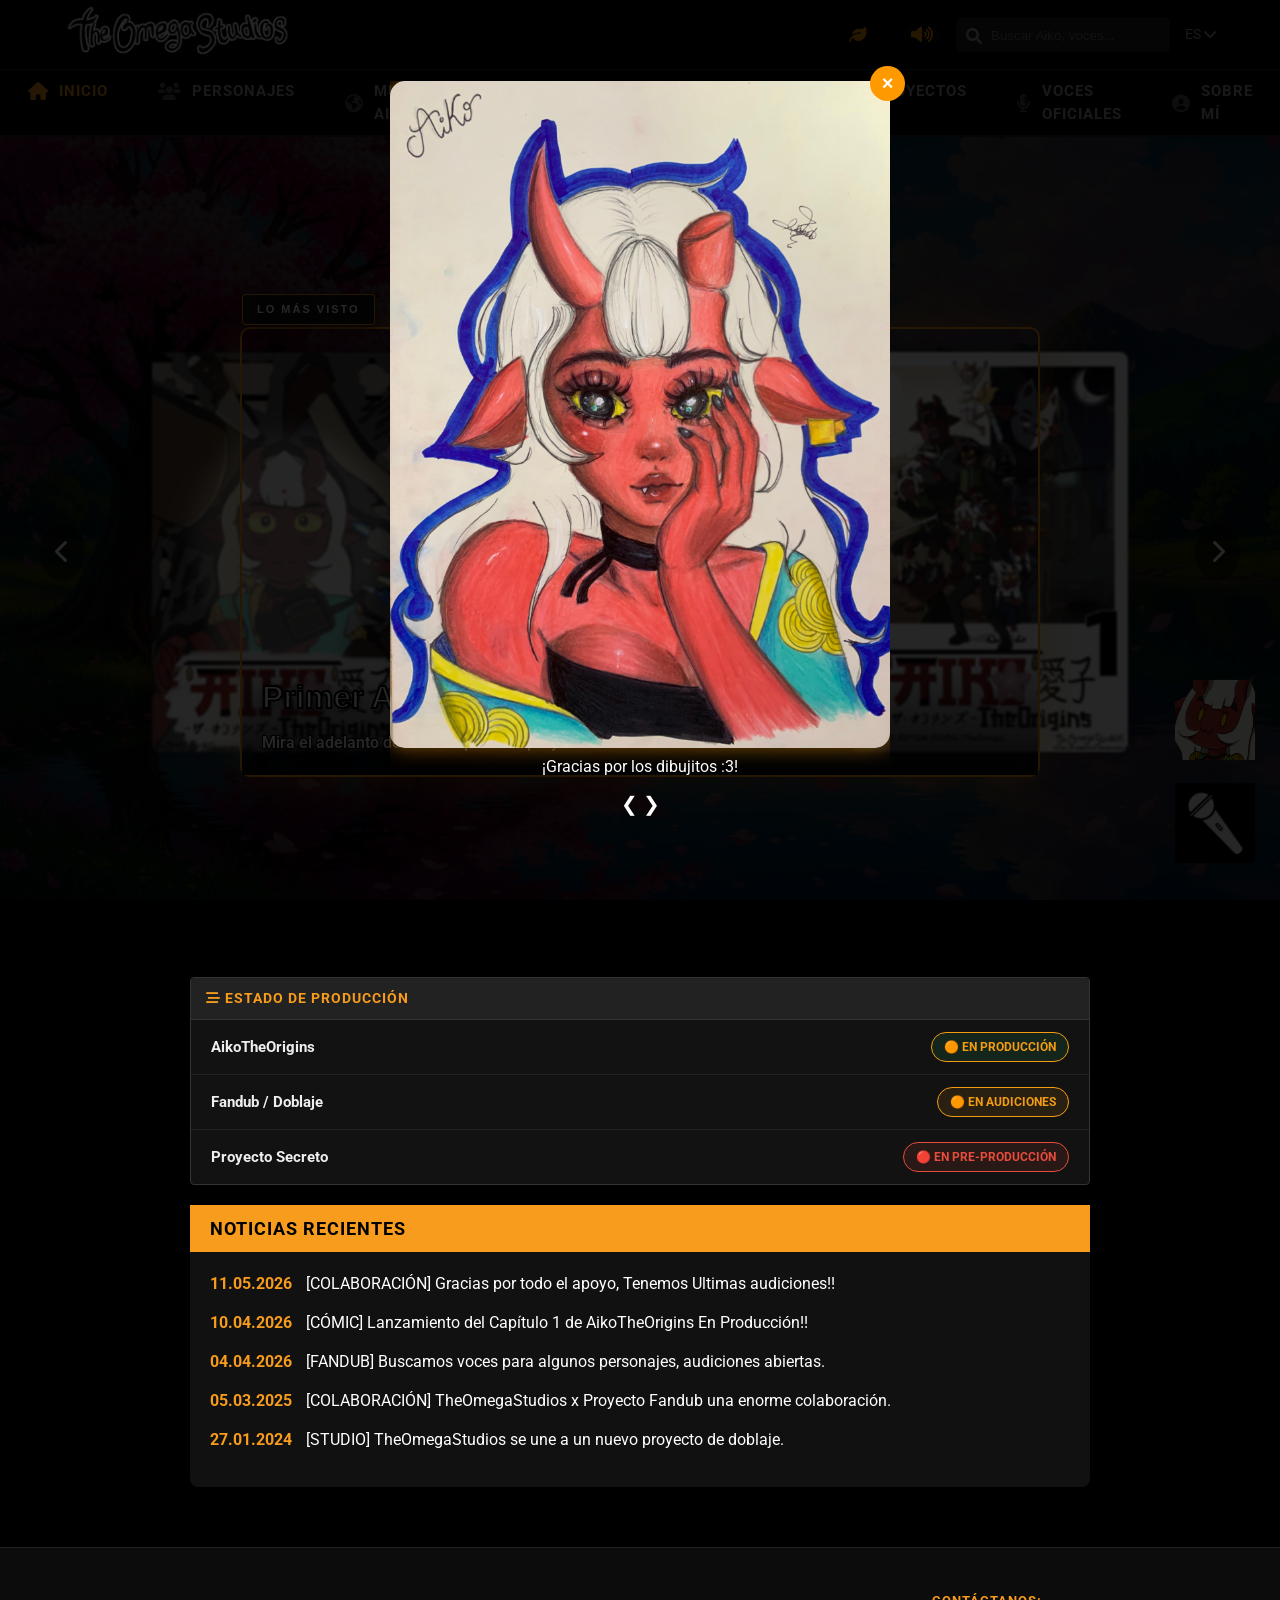
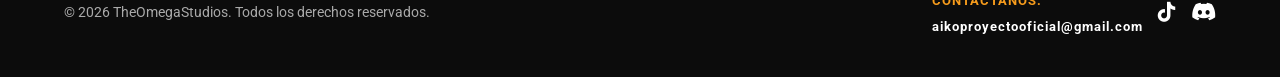
<file: index.html>
<!DOCTYPE html>
<html lang="es">
<head>
    <meta charset="UTF-8">
    <meta name="viewport" content="width=device-width, initial-scale=1.0">
    <title>TheOmegaStudios - Inicio | AikoTheOrigins</title>
    <link rel="icon" type="image/x-icon" href="img/icon123.png">
    <link href="https://fonts.googleapis.com/css2?family=Roboto:wght@400;700&display=swap" rel="stylesheet">
    <link rel="stylesheet" href="css/index.css">
    <link rel="stylesheet" href="https://cdnjs.cloudflare.com/ajax/libs/font-awesome/6.0.0/css/all.min.css">
</head>
<body>
    <div id="preloader">
        <div class="preloader-content">
            <img src="img/logo.webp" alt="Logo" class="preloader-logo">
            
            <img src="gif/aiko porrista.gif" alt="Cargando..." class="preloader-gif">
        </div>
    </div> 
    <!-- BARRA SUPERIOR -->
    <header class="top-bar">
        <div class="logo-container">
            <img src="img/logo.webp" alt="Logo TheOmegaStudios" class="main-logo">
        </div>
        <div class="search-lang">
            <div class="control-hoja-wrapper">
                <button id="sakura-control" class="nav-music-btn">
                    <i id="sakura-icon" class="fas fa-leaf"></i>
                </button>
            </div>
                
            <div class="music-container">
                <button id="music-control" class="nav-music-btn">
                    <i id="music-icon" class="fas fa-volume-up"></i>
                </button>
                <input type="range" id="volume-slider" min="0" max="1" step="0.01" value="0.3">
            </div>

            <div class="search-box">
                <input type="text" placeholder="Buscar Aiko, voces...">
                <i class="fas fa-search"></i>
            </div>
            <span class="lang">ES <i class="fas fa-chevron-down"></i></span>
            <audio id="bg-music" loop></audio>
        </div>
    </header>

    <!-- MENÚ DE NAVEGACIÓN -->
    <nav class="main-nav">
        <ul>
            <li class="active"><a href="index.html"><i class="fas fa-home"></i>INICIO</a></li>
            <li><a href="personajes.html"><i class="fas fa-users"></i>PERSONAJES</a></li>
            <li><a href="mundo-aiko.html"><i class="fas fa-globe-americas"></i>MUNDO AIKO</a></li>
            <li><a href="aiko-origins.html"><i class="fas fa-book-open"></i>AIKOTHEORIGINS</a></li>
            <li><a href="aiko-go.html"><i class="fas fa-book-open"></i>AIKOGO!</a></li>
            <li><a href="proyectos.html"><i class="fas fa-tasks"></i>PROYECTOS</a></li>
            <li><a href="dobladores.html"><i class="fas fa-microphone-alt"></i>VOCES OFICIALES</a></li>
            <li><a href="sobre-mi.html"><i class="fas fa-user-circle"></i>SOBRE MÍ</a></li>
        </ul>
    </nav>

    <!-- CONTENIDO PRINCIPAL -->
    <main class="main-content">
        
        <!-- CARRUSEL -->
        <section class="carrusel-simulado">
            <div class="carrusel-contenedor" id="carruselContenedor">
                <div class="carrusel-item active item-video">
                    <span class="badge-destacado">LO MÁS VISTO</span>
                    <iframe 
                        src="https://www.youtube.com/embed/sxepfPibFE8?si=-1wTCzDtVAgdoXl2" 
                        title="YouTube video player" 
                        frameborder="0" 
                        allow="accelerometer; autoplay; clipboard-write; encrypted-media; gyroscope; picture-in-picture; web-share" 
                        allowfullscreen>
                    </iframe>
                    <div class="overlay">
                        <h1>Primer Avance</h1>
                        <p>Mira el adelanto de nuestro próximo proyecto.</p>
                    </div>
                </div>

                <div class="carrusel-item next item-imagen" style="background-image: url('img/hero_aiko.png')">
                    <div class="overlay">
                        <h1>AikoTheOrigins: El Cómic</h1>
                        <p>Creado por TheOmegaStudios. Descubre el origen.</p>
                    </div>
                </div>

                <div class="carrusel-item item-imagen" style="background-image: url('img/hero_doblaje.png')">
                    <div class="overlay">
                        <h1>Audiciones Abiertas</h1>
                        <p>¡Buscamos voces para la Obra! Únete a TheOmegaStudios.</p>
                    </div>
                </div>

                <div class="carrusel-item prev item-imagen" style="background-image: url('img/hero_proyectos.png')">
                    <div class="overlay">
                        <h1>Nuevos Horizontes</h1>
                        <p>Próximos proyectos y colaboraciones de TheOmegaStudios.</p>
                    </div>
                </div>
            </div>

            <button class="nav-btn prev-btn" onclick="cambiarImagen(-1)"><i class="fas fa-chevron-left"></i></button>
            <button class="nav-btn next-btn" onclick="cambiarImagen(1)"><i class="fas fa-chevron-right"></i></button>
        </section>

        <!-- PANEL DE ESTADO -->
        <section class="status-panel">
            <div class="status-header">
                <i class="fas fa-stream"></i> ESTADO DE PRODUCCIÓN
            </div>
            <div class="status-list">
                <div class="status-item">
                    <span class="project-name">AikoTheOrigins</span>
                    <span class="badge badge-online">🟠 En producción</span>
                </div>
            
                <div class="status-item">
                    <span class="project-name">Fandub / Doblaje</span>
                    <span class="badge badge-auditions">🟠 En audiciones</span>
                </div>

                <div class="status-item">
                    <span class="project-name">Proyecto Secreto</span>
                    <span class="badge badge-prep">🔴 En pre-producción</span>
                </div>
            </div>
        </section>

        <!-- SECCIÓN DE NOTICIAS -->
        <section class="noticias-caja">
            <div class="noticia-header">
                <h2>NOTICIAS RECIENTES</h2>
            </div>
            <div class="noticia-body">
                <ul>
                    <li><strong>11.05.2026</strong> [COLABORACIÓN] Gracias por todo el apoyo, Tenemos Ultimas audiciones!!</li>
                    <li><strong>10.04.2026</strong> [CÓMIC] Lanzamiento del Capítulo 1 de AikoTheOrigins En Producción!!</li>
                    <li><strong>04.04.2026</strong> [FANDUB] Buscamos voces para algunos personajes, audiciones abiertas.</li>
                    <li><strong>05.03.2025</strong> [COLABORACIÓN] TheOmegaStudios x Proyecto Fandub una enorme colaboración.</li>
                    <li><strong>27.01.2024</strong> [STUDIO] TheOmegaStudios se une a un nuevo proyecto de doblaje.</li>
                </ul>
            </div>
        </section>
    </main>

    <!-- PIE DE PÁGINA -->
    <footer class="main-footer">
        <div class="footer-container">
            <div class="footer-left">
                <p>&copy; 2026 TheOmegaStudios. Todos los derechos reservados.</p>
            </div>

            <div class="footer-right">
                <div class="contact-info">
                    <span>CONTÁCTANOS:</span>
                    <span class="email-text-fixed">aikoproyectooficial@gmail.com</span>
                </div>
                
                <div class="social-icons">
                    <a href="https://www.tiktok.com/@theomegastudios" target="_blank" title="TikTok"><i class="fab fa-tiktok"></i></a>
                    <a href="https://discord.gg/xpgBBMDjBQ" target="_blank" title="Discord"><i class="fab fa-discord"></i></a>
                </div>
            </div>
        </div>
    </footer>

    <!-- SCRIPTS -->
    <script>
        // 1. Obtenemos todas las tarjetas y las flechas
        const carrusel = document.getElementById('carruselContenedor');
        const items = carrusel.querySelectorAll('.carrusel-item');
        const prevBtn = document.querySelector('.prev-btn');
        const nextBtn = document.querySelector('.next-btn');

        let currentIndex = 0; // Índice de la tarjeta central (active)

        // 2. La función principal que actualiza las clases
        function updateCarrusel() {
            const totalItems = items.length;
            const prevIndex = (currentIndex - 1 + totalItems) % totalItems;
            const nextIndex = (currentIndex + 1) % totalItems;

            items.forEach((item, index) => {
                item.classList.remove('active', 'prev', 'next');
            
                if (index === currentIndex) {
                    item.classList.add('active');
                
                    // --- NUEVO: Añadir clase al CONTENEDOR si el activo es un video ---
                    if (item.classList.contains('item-video')) {
                        carrusel.classList.add('active-is-video');
                    } else {
                        carrusel.classList.remove('active-is-video');
                    }
                    // ------------------------------------------------------------------
                
                } else if (index === prevIndex) {
                    item.classList.add('prev');
                } else if (index === nextIndex) {
                    item.classList.add('next');
                }
            });
        }

        // 3. Las funciones de las flechas (cambiadas ligeramente)
        function cambiarImagen(direccion) {
            // Obtenemos el total de tarjetas
            const totalItems = items.length;
            
            // Sumamos o restamos al índice actual
            currentIndex = (currentIndex + direccion + totalItems) % totalItems;
            
            // Actualizamos las clases para que se muevan
            updateCarrusel();
        }

        // 4. Inicializamos el carrusel al cargar la página
        //updateCarrusel(); // Llamamos a la función una vez para configurarlo
        function lanzarFuegos(event) {
            // Evita que el click interactúe de forma extraña con otros elementos
            event.stopPropagation();

            // Son los colores que tendrán las chispas de los fuegos artificiales
            const colores = ['#FF5733', '#33FF57', '#3357FF', '#F3FF33', '#FF33F3', '#33FFF0'];
            const numeroDeParticulas = 30;

            // Obtenemos la posición exacta del click en la pantalla
            const x = event.clientX;
            const y = event.clientY;

            for (let i = 0; i < numeroDeParticulas; i++) {
                const particula = document.createElement('div');
                
                // Estilos CSS rápidos inyectados dinámicamente para cada chispa
                particula.style.position = 'fixed';
                particula.style.left = `${x}px`;
                particula.style.top = `${y}px`;
                particula.style.width = '6px';
                particula.style.height = '6px';
                particula.style.backgroundColor = colores[Math.floor(Math.random() * colores.length)];
                particula.style.borderRadius = '50%';
                particula.style.zIndex = '100000';
                particula.style.pointerEvents = 'none';
                particula.style.transition = 'all 0.8s ease-out';

                document.body.appendChild(particula);

                // Calculamos un ángulo y distancia aleatoria para la explosión
                const angulo = Math.random() * Math.PI * 2;
                const velocidad = Math.random() * 80 + 40; 
                const destinoX = Math.cos(angulo) * velocidad;
                const destinoY = Math.sin(angulo) * velocidad;

                // Forzamos al navegador a renderizar y luego aplicamos la animación
                requestAnimationFrame(() => {
                    particula.style.transform = `translate(${destinoX}px, ${destinoY}px) scale(0)`;
                    particula.style.opacity = '0';
                });

                // Borramos la partícula de la memoria una vez termina su animación
                setTimeout(() => {
                    particula.remove();
                }, 800);
            }
        }
        
        // Control del Preloader con memoria de sesión
        document.addEventListener('DOMContentLoaded', () => {
            const preloader = document.getElementById('preloader');
            
            // Comprobamos si el usuario ya vio la animación en esta sesión
            if (sessionStorage.getItem('preloaderVisto') === 'true') {
                // Si ya lo vio, lo eliminamos del mapa inmediatamente sin animaciones
                preloader.style.display = 'none';
            } else {
                // Si es la primera vez que entra, esperamos a que cargue todo y lo ocultamos con suavidad
                window.addEventListener('load', () => {
                    setTimeout(() => {
                        preloader.classList.add('preloader-hidden');
                        // Guardamos en la memoria que ya lo vio
                        sessionStorage.setItem('preloaderVisto', 'true');
                    }, 1200); // 1.2 segundos para que disfrute de tu logo la primera vez
                });
            }
        });       
    </script>
    <script src="script.js"></script>

    <!-- VENTANA MODAL DE BIENVENIDA -->
    <div id="welcome-modal" class="modal-overlay">
        <div class="modal-content">
            <button id="close-modal" class="close-btn">&times;</button>
            
            <div class="fanart-slider">
                <div class="slide active">
                    <img src="img/dibujos.jpg" class="welcome-img">
                    <p class="welcome-text">¡Gracias por los dibujitos :3!</p>
                </div>
                <div class="slide">
                    <img src="img/aiko2131.png" class="welcome-img">
                    <p class="welcome-text">¡Gracias por los dibujitos :3!</p>
                </div>
                <div class="slide">
                    <img src="img/dibujo3.jpg" class="welcome-img">
                    <p class="welcome-text">¡Gracias por los dibujitos :3!</p>
                </div>
                <div class="slide">
                    <img src="img/dibujo4.png" class="welcome-img">
                    <p class="welcome-text">¡Gracias por los dibujitos :3!</p>
                </div>
            </div>

            <div class="slider-controls">
                <span id="prev-fanart" class="prev">&#10094;</span>
                <span id="next-fanart" class="next">&#10095;</span>
            </div>
        </div>
    </div>

    <!-- ELEMENTO EXTRA / SALUDO -->
    <div class="personaje-saludo sticker-uno">
        <img src="img/Sticker.png" alt="Sticker" class="sticker-esquina" onclick="lanzarFuegos(event)">
        <div class="bocadillo-comic">¡Bienvenidos a TheOmegaStudios!</div>
    </div>

    <div class="personaje-saludo sticker-dos">
        <a href="https://fandubproyecto01.github.io/ProyectoFandubOficial/" target="_blank" style="pointer-events: auto; display: block;">
            <img src="img/proyectofandu.png" alt="Sticker" class="sticker-esquina">
        </a>
        <div class="bocadillo-comic">¡Echa un vistazo a mis proyectos!</div>
    </div>
</html>
</file>
<file: css/index.css>
/* Variables de colores para un estilo gaming/oscuro */
:root {
    --bg-black: #080808;      /* Fondo principal casi negro */
    --top-bar-bg: #111111;    /* Barra superior */
    --accent: #f79c1c;        /* Naranja Omega (parecido a Dragon Ball) */
    --text-light: #ffffff;    /* Texto principal blanco */
    --text-muted: #aaaaaa;    /* Texto secundario gris */
    --font-main: 'Roboto', sans-serif;
}

* { margin: 0; padding: 0; box-sizing: border-box; 
}

body {
    background-color: var(--bg-black);
    color: var(--text-light);
    font-family: var(--font-main);
    line-height: 1.5;
    position: relative;
    min-height: 100vh;
    margin: 0;

}

/*a, button, .nav-btn, #sakura-control {
    cursor: url('../img/sakurapointhover.png'), pointer;
}*/

a { text-decoration: none; color: inherit; transition: 0.3s; }
ul { list-style: none; }

/* 1. Estilos Barra Superior */
.top-bar {
    background-color: var(--top-bar-bg);
    display: flex;
    justify-content: space-between;
    align-items: center;
    padding: 10px 5%;
    height: 70px;
    border-bottom: 1px solid #222;
}

.main-logo { height: 60px; } /* Ajusta esto al tamaño de tu logo */

.search-lang { display: flex; align-items: center; gap: 20px; }

.search-box {
    position: relative;
    background-color: #222;
    border-radius: 5px;
    padding: 5px 10px;
}

.search-box input {
    background: transparent;
    border: none;
    color: var(--text-light);
    padding-left: 25px;
}

.search-box i { position: absolute; left: 10px; top: 10px; color: var(--text-muted); }

.lang { color: var(--text-muted); font-size: 14px; cursor: pointer; }

/* 2. Estilos Menú de Navegación */
.main-nav {
    background-color: #0c0c0c;
    border-bottom: 2px solid #222;
}

.main-nav ul {
    display: flex;
    justify-content: center;
    max-width: 1200px;
    margin: 0 auto;
}

.main-nav li a {
    display: flex;
    align-items: center;
    gap: 10px;
    padding: 10px 25px;
    font-weight: 700;
    font-size: 15px;
    color: var(--text-muted);
    letter-spacing: 1px;
}

/* Efecto hover con icono a color */
.main-nav li a:hover,
.main-nav li.active a {
    color: var(--accent);
}

.main-nav li a i { font-size: 18px; color: #555; } /* Iconos grisados por defecto */

.main-nav li a:hover i,
.main-nav li.active a i {
    color: var(--accent);
}

/* 3. Estilos Carrusel Simulado */
.main-content {
    max-width: 1400px;
    margin: 40px auto;
    padding: 0 20px;
}

.card {
    background-size: contain;
    background-position: center;
    background-repeat: no-repeat;
    border-radius: 10px;
    overflow: hidden;
    position: relative;
    transition: transform 0.5s ease, filter 0.5s ease;
}

/* Las imágenes secundarias (las de los lados) */
.card-side {
    height: 450px;
    width: 250px;
    filter: blur(1.5px) grayscale(70%);
}

.card .overlay {
    position: absolute;
    bottom: 0; left: 0; right: 0;
    padding: 20px;
}

.card-center .overlay {
    padding: 40px;
}

.card-center h1 { font-size: 32px; margin-bottom: 10px; color: var(--text-light); }
.card-center p { color: var(--text-muted); font-size: 16px; }

/* Flechas de navegación */
.nav-btn {
    position: absolute;
    top: 50%; transform: translateY(-50%);
    background: rgba(0,0,0,0.5);
    border: none;
    color: var(--text-light);
    font-size: 24px;
    padding: 15px;
    border-radius: 50%;
    cursor: pointer;
    z-content: 20;
}

.prev-btn { left: 10%; }
.next-btn { right: 10%; }

/* 4. Estilos Caja de Noticias */
.noticias-caja {
    max-width: 900px;
    margin: 0 auto 60px;
    background-color: #111;
    border-radius: 8px;
    box-shadow: 0 0 15px rgba(0,0,0,0.5);
}

.noticia-header {
    background-color: var(--accent);
    padding: 10px 20px;
}

.noticia-header h2 { font-size: 18px; font-weight: 700; color: #000; letter-spacing: 1px; }

.noticia-body { padding: 20px; }
.noticia-body ul li { margin-bottom: 15px; color: var(--text-light); }
.noticia-body strong { color: var(--accent); margin-right: 10px; }

/* 5. Estilos Footer */
.main-footer {
    background-color: #0c0c0c;
    border-top: 1px solid #222;
    padding: 40px 5%; /* Más espacio arriba y abajo */
    color: var(--text-muted);
}

.footer-container {
    max-width: 1200px;
    margin: 0 auto;
    display: flex;
    justify-content: space-between; /* Empuja el contenido a los extremos */
    align-items: center;
    flex-wrap: wrap; /* Para que en celulares se vea bien */
    gap: 20px;
}

.footer-left p {
    font-size: 14px;
    margin: 0;
}

.footer-right {
    display: flex;
    align-items: center;
    gap: 15px;
}

.footer-right span {
    font-weight: bold;
    font-size: 13px;
    letter-spacing: 1px;
    color: var(--accent); /* Tu color naranja */
}

.social-icons {
    display: flex;
    gap: 15px;
}

.social-icons a {
    font-size: 20px;
    color: #fff;
    transition: 0.3s ease;
}

/* Efecto al pasar el mouse por los iconos */
.social-icons a:hover {
    color: var(--accent);
    transform: translateY(-3px); /* Pequeño salto hacia arriba */
}
/* Contenedor principal del panel */
.status-panel {
    max-width: 900px;
    margin: 20px auto;
    background: rgba(20, 20, 20, 0.9);
    border: 1px solid #333;
    border-radius: 4px;
    overflow: hidden;
}

/* Encabezado del panel */
.status-header {
    background: #222;
    color: var(--accent); /* Tu naranja */
    padding: 10px 15px;
    font-size: 14px;
    font-weight: bold;
    letter-spacing: 1px;
    border-bottom: 1px solid #333;
}

/* Lista de proyectos */
.status-list {
    display: flex;
    flex-direction: column;
}

.status-item {
    display: flex;
    justify-content: space-between;
    align-items: center;
    padding: 12px 20px;
    border-bottom: 1px solid #222;
    transition: background 0.3s;
}

.status-item:hover {
    background: #1a1a1a;
}

.status-item:last-child { border-bottom: none; }

.project-name {
    font-weight: bold;
    color: #eee;
    font-size: 15px;
}

/* Estilo de las etiquetas (Badges) */
.badge {
    padding: 5px 12px;
    border-radius: 20px;
    font-size: 12px;
    font-weight: bold;
    text-transform: uppercase;
}

.badge-online {
    background: rgba(46, 204, 113, 0.1);
    color: #f39c12;
    border: 1px solid #f39c12;
    animation: blink 2s infinite;
}

.badge-auditions {
    background: rgba(243, 156, 18, 0.1);
    color: #f39c12;
    border: 1px solid #f39c12;
    animation: blink 2s infinite; /* ¡Efecto de parpadeo para llamar la atención! */
}

.badge-prep {
    background: rgba(231, 76, 60, 0.1);
    color: #e74c3c;
    border: 1px solid #e74c3c;
}

/* Animación de parpadeo para las audiciones */
@keyframes blink {
    0% { opacity: 1; }
    50% { opacity: 0.5; }
    100% { opacity: 1; }
}
.email-text-fixed {
    /* Mantenemos lo que ya tenías */
    font-size: 14px;
    font-family: 'Roboto', sans-serif;
    text-decoration: none;
    cursor: default;
    user-select: all;
    display: block;
    margin-top: 5px;

    /* --- ESTA ES LA CLAVE --- */
    /* Color blanco sólido con '!important' para que nada lo cambie */
    color: #ffffff !important; 
}

/* Opcional: Para estar 100% seguros, forzamos blanco también en 'hover' */
.email-text-fixed:hover {
    color: #ffffff !important;
    text-decoration: none !important;
}
.content-aiko {
    padding: 50px 10%;
    color: white;
    text-align: center;
}

/* El contenedor de las dos columnas */
.main-grid {
    display: flex;
    justify-content: center;
    align-items: flex-start; /* Alinea arriba */
    gap: 40px; /* Espacio entre la sinopsis y el video */
    max-width: 1200px;
    margin: 40px auto;
    padding: 0 20px;
}

/* Ajustamos la sinopsis para que ocupe la mitad */
.sinopsis {
    flex: 1; /* Toma la mitad del espacio */
    text-align: left; /* Texto a la izquierda para que sea más legible */
    margin: 0; /* Quitamos el margin auto que tenía antes */
    background: rgba(255, 255, 255, 0.05);
    padding: 30px;
    border-radius: 10px;
    border-left: 5px solid var(--accent);
}

/* Contenedor del video */
.video-container {
    flex: 1; /* Toma la otra mitad del espacio */
    position: relative;
    padding-bottom: 28.125%; /* Relación de aspecto 16:9 para la mitad de la pantalla */
    height: 0;
    overflow: hidden;
    border-radius: 10px;
    border: 1px solid #333;
}

.video-container iframe {
    position: absolute;
    top: 0;
    left: 0;
    width: 100%;
    height: 100%;
}

/* --- AJUSTE PARA CELULARES --- */
@media (max-width: 900px) {
    .main-grid {
        flex-direction: column; /* Se ponen uno debajo del otro */
    }
    .video-container {
        padding-bottom: 56.25%; /* Video más grande en móvil */
        width: 100%;
    }
}
/* Contenedor del póster para controlar el tamaño */
.poster-container {
    width: 100%;
    margin-bottom: 20px; /* Espacio antes de la palabra SINOPSIS */
    display: flex;
    justify-content: center;
}

.aiko-poster {
    width: 100%; /* Se adapta al ancho de la columna de sinopsis */
    max-width: 400px; /* Pero no dejamos que sea más ancha que esto para que no se vea gigante */
    height: auto; /* Mantiene la proporción 5906x8268 sin deformarse */
    border-radius: 8px;
    border: 2px solid rgba(255, 165, 0, 0.3); /* Un borde naranja sutil */
    box-shadow: 0px 0px 20px rgba(255, 165, 0, 0.2); /* Un brillo naranja suave */
    transition: transform 0.3s ease;
}

/* Efecto opcional: al pasar el mouse, el póster resalta */
.aiko-poster:hover {
    transform: scale(1.02);
    box-shadow: 0px 0px 30px rgba(255, 165, 0, 0.5);
    border-color: var(--accent);
}
.content-proyectos {
    padding: 50px 10%;
    color: white;
}

.proyectos-title {
    text-align: center;
    color: var(--accent);
    margin-bottom: 40px;
    font-size: 2.5rem;
}

/* Contenedor principal de las tarjetas */
.proyectos-container {
    display: grid;
    /* Esto crea las 2 columnas iguales */
    grid-template-columns: 1fr 1fr; 
    gap: 25px; /* Espacio entre las tarjetas */
    max-width: 1200px; /* Un poco más ancho para que quepan bien las dos */
    margin: 0 auto;
    padding: 20px;
}

/* Ajuste de la tarjeta para que el logo y el texto sigan funcionando bien */
.proyecto-card {
    display: flex;
    flex-direction: column; /* Cambiamos a vertical para que quepan mejor en la columna */
    background: rgba(255, 255, 255, 0.03);
    border: 1px solid #222;
    border-radius: 15px;
    padding: 20px;
    transition: 0.3s;
    text-align: center; /* Centramos el texto para este diseño */
}

/* El cuadro blanco del logo ajustado */
.proyecto-logo {
    background-color: white;
    border-radius: 10px;
    padding: 15px;
    margin-bottom: 15px;
    height: 180px; /* Altura fija para que todas las tarjetas midan lo mismo */
    display: flex;
    justify-content: center;
    align-items: center;
}

.proyecto-logo img {
    max-width: 100%;
    max-height: 100%;
    object-fit: contain;
}

/* Responsivo: Si alguien lo ve en celular, vuelve a 1 sola columna */
@media (max-width: 850px) {
    .proyectos-container {
        grid-template-columns: 1fr;
    }
}
.proyecto-info h2 {
    color: white; /* Cambia var(--accent) por 'white' si las quieres blancas */
    margin-bottom: 10px;
}

.proyecto-info p {
    color: #ccc;
    line-height: 1.6;
    margin-bottom: 15px;
}

.status {
    display: inline-block; /* Para que respete el padding */
    margin-top: 15px;
    padding: 5px 15px;
    font-size: 11px;
    font-weight: bold;
    text-transform: uppercase; /* Todo en mayúsculas se ve más pro */
    color: var(--accent); /* El naranja de tus títulos */
    border: 1px solid var(--accent);
    border-radius: 20px; /* Bordes redondeados tipo píldora */
    background: rgba(255, 140, 0, 0.1); /* Un fondo naranja muy transparente */
    letter-spacing: 1px;
}

/* Para móviles */
@media (max-width: 768px) {
    .proyecto-card {
        flex-direction: column;
        text-align: center;
    }
    .proyecto-logo {
        flex: 0 0 auto;
        width: 150px;
    }
}
/* Color para los que están en desarrollo */
.status.desarrollo {
    color: #ff8c00;
    border-color: #ff8c00;
}
.status.pronto {
    color: #00ccff; /* Un azul cian para variar */
    border-color: #00ccff;
    background: rgba(0, 204, 255, 0.1);
}
/* Color específico para proyectos Pendientes */
.status.pendiente {
    color: #ff4d4d; /* Un rojo vibrante */
    border-color: #ff4d4d;
    background: rgba(255, 77, 77, 0.1); /* Brillo rojo muy suave de fondo */
    box-shadow: 0 0 10px rgba(255, 77, 77, 0.2); /* Un pequeño resplandor */
}
.aiko-origins-title {
    display: flex;
    align-items: center;
    justify-content: center;
    gap: 15px; /* Espacio entre el logo y el texto */
    color: white;
    font-size: 2.5rem;
    font-weight: bold;
    margin-bottom: 5px;
}

/* Estilo para el pequeño logo que irá dentro del título */
.aiko-origins-title img {
    height: 50px; /* Ajusta el tamaño según tu logo */
    width: auto;
}




/* Contenedor principal: asegura que las tarjetas se pongan de lado */
.cast-container {
    display: flex;
    flex-wrap: wrap;
    gap: 20px;
    justify-content: center;
    padding: 20px;
    width: 100%;
}

/* La Tarjeta: ahora con un ancho fijo para que quepan 2 */
.cast-row {
    display: flex;
    flex-direction: row;
    align-items: center;
    background-color: #121212;
    border: 1px solid #333;
    border-radius: 15px;
    padding: 15px;
    width: 580px; /* Ancho fijo para que no se estiren */
    box-sizing: border-box; /* Evita que el padding sume al ancho */
}

/* Fotos: Tamaño controlado para que no rompan el diseño */
.character-side img, .actor-side img {
    width: 100px;  /* Tamaño fijo */
    height: 100px; /* Tamaño fijo */
    object-fit: cover;
    border: 2px solid #ff9900;
    border-radius: 10px; /* Opcional: bordes un poco redondeados para que no sea un cuadrado seco */
}

.character-side, .actor-side {
    flex: 0 0 110px; /* No permite que las columnas de las fotos crezcan más de esto */
    text-align: center;
}

/* Texto central */
.cast-description {
    flex: 1;
    padding: 0 15px;
    text-align: center;
}

.cast-description p {
    font-size: 0.85rem; /* Texto un poco más pequeño para que quepa bien */
    line-height: 1.4;
    color: #ccc;
    margin-bottom: 10px;
}

/* Audio: para que no se salga */
audio {
    width: 100%;
    height: 30px;
}
/* Responsive para celulares */
@media (max-width: 768px) {
    .cast-row {
        flex-direction: column;
        gap: 20px;
    }
}

.about-section {
    background-color: #0a0a0a; /* Fondo oscuro como tu captura */
    color: #ffffff;
    padding: 50px 20px;
    font-family: 'Arial', sans-serif;
}

.about-container {
    display: flex;
    flex-wrap: wrap;
    max-width: 1000px;
    margin: 0 auto;
    align-items: center;
    gap: 40px;
}

.about-text {
    flex: 1;
    min-width: 300px;
}

.about-text h2 {
    color: #ff9900; /* El naranja de tu menú */
    font-size: 2.5rem;
    margin-bottom: 20px;
}

.intro {
    font-style: italic;
    font-size: 1.2rem;
    border-left: 4px solid #ff9900;
    padding-left: 15px;
    margin-bottom: 25px;
}

.about-content p {
    line-height: 1.6;
    margin-bottom: 15px;
    color: #ccc;
}

/* Estilo general para la imagen */
.about-image {
    display: flex;
    justify-content: center; /* Centra la imagen horizontalmente */
    align-items: center;
    padding: 20px;
}

.about-image img {
    width: 300px; /* Tamaño máximo en PC */
    height: auto;
    border-radius: 15px; /* Opcional, para bordes suaves */
    transition: transform 0.3s ease;
}

/* --- AJUSTE PARA CELULARES --- */
@media (max-width: 768px) {
    .about-image img {
        width: 80%; /* En celular, ocupa el 80% del ancho de la pantalla */
        max-width: 350px; /* Pero que no se pase de este tamaño */
        margin: 0 auto;
        display: block;
    }
    
    /* Si el texto y la imagen están uno al lado del otro, 
       esto hará que la imagen se ponga debajo del texto */
    .about-section-container { 
        display: flex;
        flex-direction: column; 
        text-align: center;
    }
}

.page-title {
    width: 100%;          /* Que ocupe todo el ancho */
    text-align: center;   /* Centra el texto */
    margin-top: 40px;     /* Espacio arriba */
    margin-bottom: 20px;  /* Espacio antes de los cuadros */
    color: white;         /* Aseguramos que sea blanco */
    display: block;       /* Asegura que se comporte como un bloque independiente */
}


.search-lang {
    display: flex;       /* Los pone uno al lado del otro */
    align-items: center; /* Los centra verticalmente */
    gap: 15px;           /* Les da espacio entre ellos */
}

.music-container {
    display: flex;
    align-items: center;
    background: rgba(255, 255, 255, 0.05);
    padding: 2px 8px;
    border-radius: 20px;
    transition: all 0.3s ease;
}

/* El slider de volumen */
#volume-slider {
    width: 0; /* Empieza oculto */
    opacity: 0;
    transition: all 0.3s ease;
    cursor: pointer;
    accent-color: #ff9900; /* Color naranja de tu marca */
}

/* Cuando pasas el mouse, se expande la barra */
.music-container:hover #volume-slider {
    width: 80px;
    opacity: 1;
    margin-left: 10px;
}

.nav-music-btn {
    background: none;
    border: none;
    color: #ff9900;
    cursor: pointer;
    font-size: 1.1rem;
    display: flex;
    align-items: center;
}

/*imagen fondo   */
body {
    /* La ruta debe ser donde esté tu imagen */
    background-image: linear-gradient(rgba(0, 0, 0, 0.7), rgba(0, 0, 0, 0.7)), url('../img/BN43P.jpg');
    
    /* Esto hace que la imagen cubra toda la pantalla sin repetirse */
    background-size: cover;
    background-position: center;
    background-attachment: fixed; /* El fondo no se mueve al bajar con el mouse */
    background-repeat: no-repeat;
    
    /* Color de respaldo por si la imagen no carga */
    background-color: #000; 
    
    margin: 0;
    color: white; /* Para que todo el texto sea blanco por defecto */
}

/* IMPORTANTE: Para que el header y el nav se mantengan negros solidos 
y no se vea el fondo a través de ellos */
.top-bar, .main-nav {
    background-color: #000 !important;
    position: relative;
    z-index: 100;
}


/* La barrita de la derecha */
::-webkit-scrollbar {
    width: 10px;
}
::-webkit-scrollbar-track {
    background: #000; 
}
::-webkit-scrollbar-thumb {
    background: #ff9900; 
    border-radius: 10px;
}
::-webkit-scrollbar-thumb:hover {
    background: #e68a00; 
}


.sakura {
    position: fixed;
    top: -50px;
    z-index: 99; /* Para que caigan delante del fondo pero detrás de los botones */
    pointer-events: none; /* Para que no te impidan hacer clic en los botones */
    background: linear-gradient(to bottom right, #ffb7c5, #ff99aa);
    border-radius: 100% 0 100% 0; /* Forma de pétalo */
    opacity: 0.8;
    transform-style: preserve-3d;
}

@keyframes fall {
    0% {
        top: -10%;
        transform: translateX(0) rotateX(0) rotateY(0);
    }
    100% {
        top: 110%;
        transform: translateX(100px) rotateX(720deg) rotateY(360deg);
    }
}
/* --- ESTO VA AL FINAL DEL ARCHIVO index.css --- */

#sakura-control {
    min-width: 30px; /* Evita que se colapse */
    min-height: 30px;
    display: flex;
    align-items: center;
    justify-content: center;
    visibility: visible !important; /* Fuerza a que se vea */
}
.control-hoja-wrapper {
    margin-right: 15px; 
    display: flex;
    align-items: center;
    justify-content: center;
}
#sakura-control:hover {
    transform: scale(1.2); /* Se agranda un poquito al pasar el mouse */
}




.modal-overlay {
    position: fixed;
    top: 0;
    left: 0;
    width: 100%;
    height: 100%;
    background: rgba(0, 0, 0, 0.85); /* Fondo negro traslúcido */
    display: flex;
    justify-content: center;
    align-items: center;
    z-index: 10000; /* Por encima de todo, incluso de los pétalos */
    visibility: hidden;
    opacity: 0;
    transition: all 0.5s ease;
}

/* Cuando el modal esté activo */
.modal-overlay.active {
    visibility: visible;
    opacity: 1;
}

.modal-content {
    position: relative;
    max-width: 500px;
    text-align: center;
}

.welcome-img {
    width: 100%;
    border-radius: 15px;
    box-shadow: 0 0 20px rgba(255, 153, 0, 0.5); /* Brillo naranja como tu tema */
}

/* El botón de cerrar en la esquina */
.close-btn {
    position: absolute;
    top: -15px;
    right: -15px;
    background: #ff9900;
    color: white;
    border: none;
    border-radius: 50%;
    width: 35px;
    height: 35px;
    font-size: 20px;
    cursor: pointer;
    font-weight: bold;
    z-index: 10001;
}



.fanart-slider {
    position: relative;
    overflow: hidden;
}

.slide {
    display: none; /* Escondemos todas */
    animation: fade 0.5s ease;
}

.slide.active {
    display: block; /* Solo mostramos la activa */
}

@keyframes fade {
    from { opacity: 0.4; } 
    to { opacity: 1; }
}

.slider-controls {
    margin-top: 10px;
    color: white;
    cursor: pointer;
    font-size: 20px;
}


/* ============================================================
   SECCIÓN RESPONSIVA (PARA MÓVILES Y TABLETS)
   ============================================================ */

@media (max-width: 768px) {
    /* 1. Ajuste de la barra superior */
    .top-bar {
        flex-direction: column;
        height: auto;
        padding: 15px;
        gap: 10px;
    }
    
    .search-lang {
        width: 100%;
        justify-content: center;
    }

    /* 2. Ajuste del Menú de Navegación */
    .main-nav ul {
        flex-wrap: wrap; /* Permite que los botones bajen si no caben */
    }
    
    .main-nav li a {
        padding: 10px 15px;
        font-size: 13px;
    }

    /* 3. Ajuste del Carrusel (Lo más importante para tu error) */
    .carrusel-simulado {
        height: auto;
        min-height: 500px;
        perspective: none; /* Quitamos 3D en móvil para evitar errores visuales */
    }

    .carrusel-item.active {
        width: 90% !important; /* Que ocupe casi todo el ancho del cel */
        height: 450px !important;
        position: relative;
        transform: none !important;
    }

    /* Ocultamos las imágenes laterales en móvil para que no estorben */
    .carrusel-item.prev, .carrusel-item.next {
        display: none; 
    }

    /* 4. Ajuste de la Grilla (Sinopsis y Video) */
    .main-grid {
        flex-direction: column; /* Video arriba, texto abajo o viceversa */
        align-items: center;
    }

    .sinopsis, .video-container {
        width: 100% !important;
        flex: none;
    }

    /* 5. Ajuste del Reparto (Cast) */
    .cast-container {
        flex-direction: column;
        align-items: center;
    }

    .cast-row {
        width: 100% !important; /* Ya no es 580px, ahora es el ancho del cel */
        flex-direction: column; /* Foto - Texto - Foto en vertical */
        text-align: center;
    }

    .character-side, .actor-side {
        margin-bottom: 10px;
    }

    /* 6. Proyectos */
    .proyectos-container {
        grid-template-columns: 1fr; /* Una sola columna */
    }

    /* 7. Footer */
    .footer-container {
        flex-direction: column;
        text-align: center;
    }
}

/* Ajuste extra para pantallas muy pequeñas (iPhone SE, etc.) */
@media (max-width: 480px) {
    .aiko-origins-title {
        font-size: 1.8rem;
    }
    
    .main-nav li a {
        padding: 8px;
        font-size: 11px;
    }
}
/* Sticker */

/* --- CONTENEDOR BASE --- */
/* --- CONTENEDOR BASE --- */
.personaje-saludo {
    position: fixed;
    right: -45px; /* Distancia desde la derecha para ambos */
    z-index: 9999;
    display: flex;
    flex-direction: column-reverse; /* El sticker abajo, el globo arriba */
    align-items: center;
    pointer-events: none; /* No estorba al hacer clic general */
}

/* --- POSICIONAMIENTO INDIVIDUAL (Alturas en la pantalla) --- */
.sticker-uno {
    bottom: 140px; /* Altura original de tu primer sticker */
}

.sticker-dos {
    bottom: 30px;  /* Altura para el segundo sticker (más abajo) */
}


/* --- PROPIEDADES DEL STICKER (IMAGEN) --- */
.sticker-esquina {
    width: 80px;
    height: auto;
    cursor: pointer;
    pointer-events: auto; /* Solo el sticker reacciona al mouse */
    transition: transform 0.3s ease;
    z-index: 10000;
}

/* Efecto Hover individual de la imagen */
.sticker-esquina:hover {
    transform: scale(1.1); /* <--- Quitamos el 'rotate(5deg)' para que no se tuerza */
}

/* --- ACTIVACIÓN DE LOS BOCADILLOS AL HACER HOVER --- */
/* Activa el bocadillo del primer sticker */
.sticker-uno .sticker-esquina:hover + .bocadillo-comic {
    opacity: 1;
    transform: translateY(0);
}

/* Activa el bocadillo del segundo sticker */
.sticker-dos .sticker-esquina:hover + .bocadillo-comic {
    opacity: 1;
    transform: translateY(0);
}


/* --- ESTILO GENERAL DEL BOCADILLO --- */
.bocadillo-comic {
    position: relative;
    background: #ffffff;
    right: 85px; /* <--- AGREGA ESTO: Mueve el globo de texto hacia la izquierda para que no se salga de la pantalla */
    border: 4px solid #000000; 
    border-radius: 20px;
    padding: 12px 18px;
    color: #000;
    font-weight: 900;
    font-family: 'Comic Sans MS', sans-serif;
    font-size: 14px;
    text-align: center;
    box-shadow: 5px 5px 0px rgba(0,0,0,0.2);
    min-width: 160px;
    max-width: 220px;
    opacity: 0;
    transform: translateY(20px);
    transition: all 0.3s cubic-bezier(0.175, 0.885, 0.32, 1.275);
    pointer-events: none;
}

/* --- SEPARACIÓN DEL BOCADILLO (MÁRGENES INDIVIDUALES) --- */
.sticker-uno .bocadillo-comic {
    margin-bottom: 30px; /* Tu margen original que querías mantener */
}

.sticker-dos .bocadillo-comic {
    margin-bottom: 25px; /* Un margen un poco menor para el de abajo para que no choque con el de arriba */
}


/* --- LA COLITA DEL BOCADILLO (IGUAL PARA AMBOS) --- */
.bocadillo-comic::after, .bocadillo-comic::before {
    content: '';
    position: absolute;
    left: 80%;
    transform: translateX(-50%);
    border-style: solid;
}

.bocadillo-comic::after {
    bottom: -15px;
    border-width: 15px 10px 0;
    border-color: #000 transparent transparent;
}

.bocadillo-comic::before {
    bottom: -10px;
    border-width: 12px 8px 0;
    border-color: #fff transparent transparent;
    z-index: 1;
}



/* Contenedor de la columna de la derecha */
.videos-column {
    flex: 1;
    display: flex;
    flex-direction: column;
    gap: 30px; /* Espacio generoso entre los dos bloques de video */
    padding-top: 20px;
}

/* El bloque que contiene el título y el video */
.video-block {
    width: 100%;
}

/* El contenedor del video con proporción 16:9 fija */
.video-container {
    width: 100%;
    aspect-ratio: 16 / 9; /* Esto mantiene la forma perfecta de video */
    position: relative;
    border-radius: 10px;
    overflow: hidden;
    border: 2px solid #333;
    box-shadow: 0 4px 15px rgba(0,0,0,0.5);
}

/* El iframe ocupa todo el contenedor */
.video-container iframe {
    position: absolute;
    top: 0;
    left: 0;
    width: 100%;
    height: 100%;
}

/* Títulos de los videos */
.video-title {
    color: var(--accent);
    font-size: 1rem;
    font-weight: bold;
    margin-bottom: 12px;
    letter-spacing: 1.5px;
    text-transform: uppercase;
    display: block;
    border-left: 3px solid var(--accent); /* Un detalle visual lateral */
    padding-left: 10px;
}


/* Forzamos que el contenedor no limite el tamaño */
.hero-aiko {
    width: 100% !important;
    max-width: none !important;
    display: flex;
    flex-direction: column;
    align-items: center;
}

.hero-logo {
    /* Bajamos el tamaño a uno más equilibrado */
    width: 550px !important; 
    
    /* Mantenemos estas reglas para que no se rompa nada */
    height: auto !important;
    max-width: 90vw !important; 
    filter: drop-shadow(0 0 15px rgba(255, 0, 0, 0.4));
    margin-top: 10px !important;
    transition: transform 0.3s ease;
}

/* Reducimos un poco el margen del título para que suba un poco más */
.aiko-origins-title {
    margin: 15px 0 !important; 
}
.hero-logo:hover {
    transform: scale(1.05); /* Un pequeño efecto cuando pasas el mouse */
}



/* Borra todas las versiones anteriores de .easter-egg y deja solo esta */
.easter-egg {
    position: absolute; /* Para que se mueva con el scroll */
    top: 850px;         /* Ajusta este número hasta que lo veas sobre el paisaje */
    left: 50px;        /* Distancia desde la izquierda */
    z-index: 100;
    width: 40px;
    cursor: pointer;
}

.encontrado {
    filter: drop-shadow(0 0 10px #ff8c00);
    pointer-events: none;
}

.btn-descarga {
    background-color: #ff8c00;
    color: white;
    padding: 10px 20px;
    text-decoration: none;
    border-radius: 5px;
    font-weight: bold;
    display: inline-block;
    transition: 0.3s;
}

.btn-descarga:hover {
    background-color: #e67e00;
    transform: scale(1.05);
}

/* Contenedor padre debe ser relative */
body {
    position: relative;
}

/* Estilo base de los stickers */
.easter-egg {
    position: absolute;
    width: 35px; /* Tamaño del sticker */
    cursor: pointer;
    opacity: 0.5; /* Un poco transparente para que sea difícil de ver */
    transition: all 0.3s ease;
    z-index: 999;
}

.easter-egg:hover {
    opacity: 1;
    transform: scale(1.2);
}

/* Efecto cuando ya lo encontraste */
.easter-egg.encontrado {
    filter: drop-shadow(0 0 10px #ff8c00); /* Brillo naranja */
    opacity: 1 !important;
    pointer-events: none; /* Ya no se puede clickear más */
}

/* Estilo de la ventana del premio */
/* Ventana del premio centradita */
#premio-secreto {
    position: fixed;
    top: 50%;
    left: 50%;
    transform: translate(-50%, -50%);
    background: rgba(20, 20, 20, 0.98); /* Fondo casi negro */
    border: 3px solid #ff8c00;
    padding: 20px;
    z-index: 100000; /* Por encima de TODO */
    text-align: center;
    border-radius: 15px;
    color: white;
    box-shadow: 0 0 30px rgba(255, 140, 0, 0.6);
    width: 90%;
    max-width: 400px; /* Para que no sea gigante */
}

/* ESTO ES LO MÁS IMPORTANTE: Controla la imagen del póster */
#premio-secreto img {
    width: 100%;       /* Se ajusta al ancho del cuadro */
    height: auto;      /* No se deforma */
    max-height: 350px; /* No deja que crezca hacia abajo infinito */
    object-fit: contain;
    border-radius: 10px;
    margin: 15px 0;
    border: 1px solid #333;
}

/* Botón de cerrar para que no estorbe */
#premio-secreto button {
    background: #444;
    color: white;
    border: none;
    padding: 8px 15px;
    cursor: pointer;
    border-radius: 5px;
    margin-top: 10px;
}




/* El contenedor negro ya lo tienes, solo asegúrate de que sea ancho */
.lore-container {
    max-width: 95%;      /* Casi todo el ancho de la pantalla */
    width: 1300px;       /* Pero con un tope para que no se deforme en monitores 4K */
    margin: 20px auto;
    background: rgba(0, 0, 0, 0.85);
    padding: 30px;       /* Reducimos un poco el padding lateral */
    border-radius: 20px;
}

/* La caja de cada mapa */
.mapa-wrapper {
    width: 100%;
    margin-bottom: 60px;
    display: flex;
    flex-direction: column;
    align-items: center; /* Centra el título y el mapa */
}

.mapa-wrapper h3 {
    color: #ff8c00;
    text-align: left;    /* O center, como prefieras */
    margin-bottom: 15px;
    font-size: 1.8rem;
}

/* La imagen del mapa propiamente */
.mapa-img-grande {
    width: 100%;         /* Ocupa el 100% del contenedor negro */
    max-width: 100%;     /* Quitamos cualquier límite anterior */
    height: auto;
    border: 3px solid rgba(255, 140, 0, 0.5);
    border-radius: 10px;
    box-shadow: 0 0 40px rgba(0,0,0,0.8);
    object-fit: cover;   /* Esto ayuda a que se vea bien llenito */
}

.mapa-img-grande:hover {
    border-color: #ff8c00;
}

/* 1. Contenedor del mapa con hover */
.mapa-hover-container {
    position: relative;     /* Permite que las imágenes se apilen dentro */
    width: 100%;            /* Ocupa todo el ancho del contenedor negro */
    max-width: 1200px;      /* Para que no crezca infinito */
    margin: 0 auto;         /* Centrado */
    border-radius: 15px;
    border: 3px solid rgba(255, 140, 0, 0.4);
    overflow: hidden;       /* Corta lo que sobresalga de los bordes redondeados */
    background-color: #111; /* Fondo oscuro por si tarda en cargar */
    line-height: 0;         /* Quita espacios fantasmas debajo de la imagen */
}

/* 2. Estilo base para ambas imágenes */
.mapa-base, .mapa-overlay {
    width: 100%;            /* Se estiran al ancho del contenedor */
    height: auto;           /* Mantienen la proporción */
    display: block;
    transition: opacity 0.5s ease-in-out; /* Desvanecimiento suave */
}

/* 3. La imagen de NOMBRES (Overlay) */
.mapa-overlay {
    position: absolute;     /* Se despega del flujo y se pone ENCIMA de la base */
    top: 0;
    left: 0;
    opacity: 0;             /* Invisible por defecto */
    z-index: 2;             /* Capa superior */
}

/* 4. LA MAGIA: Al pasar el mouse por el contenedor... */
.mapa-hover-container:hover .mapa-overlay {
    opacity: 1;             /* Se vuelve visible */
}

/* 5. Asegurar que el título de ese mapa sea igual a los demás */
.mapa-wrapper h3 {
    color: #ff8c00;
    margin: 20px 0 15px 0;
    font-size: 1.8rem;
    text-align: center;
}


.clan-card {
    background: rgba(255, 255, 255, 0.05); /* Un gris muy oscuro casi transparente */
    padding: 20px;
    border-radius: 10px;
    border-left: 4px solid #ff8c00; /* La línea naranja característica */
    transition: transform 0.3s ease;
}

.clan-card:hover {
    transform: translateY(-5px); /* Se eleva un poquito al pasar el mouse */
    background: rgba(255, 255, 255, 0.08);
}


/* El truco principal: convierte el contenedor en dos columnas */
.mapa-y-texto-flex {
    display: flex;
    align-items: flex-start; /* Alinea arriba */
    gap: 30px;               /* Espacio entre el mapa y el texto */
    margin: 40px 0;
}

/* El mapa ocupará el 60% del ancho */
.side-map {
    flex: 60;
    margin-bottom: 0 !important; /* Quitamos margen para que no se desfase */
}

/* El texto ocupará el 40% del ancho */
.side-text {
    flex: 40;
    margin-top: 0 !important;
    padding: 0 10px;
}

/* Ajuste para que las tarjetas de clanes se vean bien en columna */
.side-text .clanes-grid {
    grid-template-columns: 1fr; /* Una sola columna de tarjetas */
}

/* RESPONSIVE: Si la pantalla es pequeña (celular), se ponen uno abajo del otro */
@media (max-width: 900px) {
    .mapa-y-texto-flex {
        flex-direction: column;
    }
    .side-map, .side-text {
        flex: 100;
        width: 100%;
    }
}


/* Estilo para la descripción del mapa */
.mapa-descripcion {
    background: rgba(255, 140, 0, 0.1); /* Un toque naranja muy suave */
    border-top: 2px solid #ff8c00;      /* Línea naranja arriba para separar */
    padding: 20px;
    margin-top: -5px;                   /* Para que pegue con la imagen si no hay borde */
    border-radius: 0 0 15px 15px;       /* Redondeado solo abajo */
    text-align: center;
}

.mapa-descripcion p {
    color: #cccccc;
    font-size: 1.1rem;
    line-height: 1.6;
    max-width: 900px;
    margin: 0 auto;
    font-style: italic; /* Le da un toque de "crónica" o leyenda */
}

/* Resaltado de palabras clave en el texto */
.mapa-descripcion strong {
    color: #ff8c00;
}

.logos-regiones-container {
    display: flex;
    flex-wrap: wrap;          /* ¡ESTO ES LO MÁS IMPORTANTE! Permite que salten de línea */
    justify-content: center;  /* Centra los logos si hay menos de 5 */
    gap: 20px;                /* Espacio entre logos */
    background: rgba(0, 0, 0, 0.4);
    margin-top: 20px;
    padding: 20px;
    border-radius: 15px;
    border: 1px solid rgba(255, 140, 0, 0.2);
}

.logo-item {
    /* Calculamos el ancho para que entren exactamente 5 por fila (20% cada uno) */
    /* Restamos un poco por el "gap" o espacio entre ellos */
    flex: 0 0 calc(20% - 20px); 
    text-align: center;
    transition: transform 0.3s ease;
    min-width: 100px; /* Para que en celulares no se vean diminutos */
}

.logo-item img {
    width: 65px; 
    height: 65px;
    object-fit: contain;
    margin-bottom: 8px;
}

.logo-item span {
    display: block;
    font-size: 0.75rem; /* Un poco más pequeño para que no se amontone el texto */
    color: #ff8c00;
    font-weight: bold;
    line-height: 1.2;
}

/* Efecto al pasar el mouse por cada logo */
.logo-item:hover {
    transform: scale(1.1);
}

.logo-item:hover img {
    filter: drop-shadow(0 0 10px #ff8c00);
}

/* Esto ajusta el contenedor principal y la columna de videos en celulares */
@media (max-width: 768px) {
    /* Si el div de la línea 95 tiene una clase, úsala aquí. 
       Si no, este código ajustará la sección directamente */
    .videos-column {
        width: 100% !important;
        max-width: 100% !important;
        padding: 10px; /* Espacio pequeño a los lados para que no pegue al borde */
        margin: 0 auto;
    }

    .video-container {
        width: 100% !important;
        /* El aspect-ratio que ya tienes (16/9) hará el resto */
    }

    .video-title {
        font-size: 1.2rem; /* Un poco más grande para que se lea bien */
        padding-left: 15px;
    }
/* --- AJUSTE DE FLECHAS PARA MÓVIL --- */
/* Ajuste para que los botones aparezcan sobre el póster en celular */
    .nav-btn {
        display: flex !important; /* Forzamos a que se muestren */
        position: absolute;
        top: 50%;
        transform: translateY(-50%);
        z-index: 9999; /* Super importante: esto los pone al frente de todo */
        background-color: rgba(0, 0, 0, 0.5) !important; 
        border: none; /* Opcional: quita el borde si no lo quieres */
        border-radius: 50%;
        width: 45px;
        height: 45px;
        justify-content: center;
        align-items: center;
        cursor: pointer;
        outline: none;
    }

    /* Posición de cada flecha */
    .prev-btn {
        left: 10px !important;
    }

    .next-btn {
        right: 10px !important;
    }

    /* Tamaño de los iconos de flecha */
    .nav-btn i {
        color: white;
        font-size: 20px;
    }

    /* IMPORTANTE: Reducimos un poquito el póster para que no choque con las flechas */
    .carrusel-item.active {
        width: 80% !important; /* Bajamos de 90% a 80% */
        margin: 0 auto;
    }
}


/* Contenedor principal */
.gallery-section {
    padding: 40px 10%;
    text-align: center;
    background: rgba(0, 0, 0, 0.5); /* Un fondo oscuro semitransparente para que resalte */
    min-height: 60vh; /* Para que ocupe espacio si hay pocas fotos */
}

.gallery-title {
    color: #ff9900; /* Color naranja como el de tu menú */
    font-size: 2rem;
    margin-bottom: 30px;
    text-transform: uppercase;
}

.gallery-grid {
    display: grid;
    /* Esto obliga a que siempre haya 3 columnas en pantallas grandes */
    grid-template-columns: repeat(3, 1fr); 
    gap: 20px;
}

/* Y esto es para que en celulares se pongan de a 1 o 2 y no se vean chiquitos */
@media (max-width: 768px) {
    .gallery-grid {
        grid-template-columns: repeat(auto-fit, minmax(250px, 1fr));
    }
}
/* Estilo de cada cuadro de imagen */
.gallery-item {
    overflow: hidden;
    border-radius: 10px;
    border: 2px solid #333;
    transition: transform 0.3s ease;
}

.gallery-item img {
    width: 100%;
    height: 100%;
    object-fit: cover; /* Esto evita que las fotos se estiren feo */
    display: block;
}

/* Efecto al pasar el mouse */
.gallery-item:hover {
    transform: scale(1.05);
    border-color: #ff9900;
}








/* --- CONTENEDOR PRINCIPAL --- */
.pj-slider-wrapper {
    position: relative;
    /* Cambiamos width por fit-content para que no sobre espacio a los lados */
    width: fit-content; 
    max-width: 90%; 
    margin: 40px auto;
}

/* --- LA MÁSCARA (RECORTA LAS IMÁGENES) --- */
.pj-slider-mask {
    /* Quitamos el width: 100% y dejamos que la imagen mande */
    overflow: hidden;
    border-radius: 15px;
    background-color: white; /* Cambiado a blanco sólido para que se vea limpio */
    box-shadow: 0 10px 30px rgba(0,0,0,0.3);
}

/* --- EL RIEL DE DIAPOSITIVAS --- */
.pj-slides {
    display: flex;
    transition: transform 0.5s ease-in-out;
    align-items: center;
}

/* --- CADA DIAPOSITIVA --- */
.pj-slide {
    min-width: 100%;
    flex-shrink: 0;
    display: flex;
    justify-content: center;
    align-items: center;
}

.pj-slide img {
    /* Cambiamos width: 100% por auto para que no se estire de más */
    width: auto; 
    max-width: 100%; /* Para que no se salga en pantallas chicas */
    max-height: 500px; 
    display: block;
    /* Quitamos object-fit porque ya no lo necesitamos */
}

/* --- FLECHAS (AFUERA) --- */
.pj-prev, .pj-next {
    position: absolute;
    top: 50%;
    transform: translateY(-50%);
    background-color: #ff6600; /* Color naranja de tu logo */
    color: white;
    border: none;
    width: 50px;
    height: 50px;
    cursor: pointer;
    font-size: 24px;
    z-index: 100;
    border-radius: 50%;
    display: flex;
    align-items: center;
    justify-content: center;
    transition: all 0.3s ease;
    box-shadow: 0 4px 10px rgba(0,0,0,0.3);
}

/* Posicionamiento negativo para sacarlas del cuadro */
.pj-prev {
    left: -65px; 
}

.pj-next {
    right: -65px;
}

/* Efecto hover */
.pj-prev:hover, .pj-next:hover {
    background-color: white;
    color: #ff6600;
    transform: translateY(-50%) scale(1.1);
}

/* --- AJUSTE PARA MÓVILES --- */
/* Si la pantalla es pequeña, las flechas vuelven adentro para no salirse del celular */
@media (max-width: 1100px) {
    .pj-slider-wrapper {
        width: 90%;
    }
    .pj-prev { left: 10px; }
    .pj-next { right: 10px; }
}


.pj-single-banner {
    width: 100%;
    display: flex;
    justify-content: center;
    align-items: center;
    margin-top: 30px;    /* <--- Añade esto para que respire */
    margin-bottom: 40px; /* Un poco más de espacio antes de la galería */
    padding: 0 20px;
}

.pj-banner-1 {
    /* 1. Lo hacemos más pequeño (estaba al 100%) */
    width: 90%; 
    
    display: flex;
    /* 2. Alineamos a la izquierda en lugar de al centro */
    justify-content: flex-start; 
    align-items: center;
    
    margin-top: 30px;
    margin-bottom: 40px;
    padding: 0 20px;
    
    /* 3. Empujamos hacia la izquierda */
    /* Si quieres que se salga un poco de la pantalla, usa un valor negativo mayor */
    margin-left: -80px; 
}

.pj-banner-2 {
    /* 1. Lo hacemos más pequeño */
    width: 90%; 
    
    display: flex;
    /* 2. Alineamos el contenido hacia la derecha */
    justify-content: flex-end; 
    align-items: center;
    
    margin-top: 30px;
    margin-bottom: 40px;
    padding: 0 20px;
    
    /* 3. Empujamos hacia la derecha */
    /* Usamos margin-right negativo para que "asome" por la derecha */
    margin-right: -80px; 
    
    /* 4. Mantenemos el flujo para que no choque con el de arriba */
    margin-left: auto; 
}




/* --- CONTENEDOR PRINCIPAL --- */
.main-content {
    max-width: 1400px;
    margin: 40px auto;
    padding: 0 20px;
}

.carrusel-simulado {
    position: relative;
    display: flex;
    justify-content: center;
    align-items: center;
    height: 750px; /* Recuperamos la altura original para portadas grandes */
    overflow: hidden;
    margin-bottom: 50px;
    perspective: 1000px;
}

.carrusel-contenedor {
    position: relative;
    width: 100%;
    height: 100%;
    display: flex;
    justify-content: center;
    align-items: center;
}

/* --- ESTILOS BASE DE LAS TARJETAS --- */
.carrusel-item {
    position: absolute;
    border-radius: 10px;
    box-shadow: 0 0 20px rgba(0,0,0,0.5);
    transition: all 0.6s cubic-bezier(0.4, 0, 0.2, 1);
    opacity: 0;
    z-index: 1;
    will-change: transform, opacity;
    overflow: hidden;
}

/* --- FORMATOS EN BASE A SU CLASE --- */

/* Cómics (Tamaño base para laterales) */
.item-imagen {
    height: 500px; 
    width: 350px;
    background-size: cover;
    background-position: center;
}

/* Tráiler de YouTube (Horizontal 16:9) */
.item-video {
    width: 800px;
    height: 450px;
}
/* Configuración interna del reproductor */
.carrusel-item iframe {
    width: 100%;
    height: 100%;
    border: none;
    display: block;
}

/* --- CONTROL 3D CON DISTANCIAS CALCULADAS --- */

/* 1. TARJETA CENTRAL (ACTIVE) */
.carrusel-item.active {
    opacity: 1;
    z-index: 10;
    filter: blur(0px) grayscale(0%);
    box-shadow: 0 0 40px rgba(247, 156, 28, 0.4);
    border: 2px solid var(--accent, #f79c1c);
}

/* Cuando el cómic está al centro: ¡CRECE al tamaño gigante de tu segunda foto! */
.carrusel-item.active.item-imagen {
    height: 700px;
    width: 500px;
    transform: translateX(0) scale(1) rotateY(0deg);
}

/* Cuando el video está al centro */
.carrusel-item.active.item-video {
    transform: translateX(0) scale(1) rotateY(0deg);
}


/* 2. TARJETAS LATERALES (PREV / NEXT) */
.carrusel-item.prev, 
.carrusel-item.next {
    opacity: 1; /* Recuperamos la opacidad total para que brillen como antes */
    z-index: 2;
    filter: blur(1px) grayscale(50%);
}

/* CUANDO EL CENTRO ES UN CÓMIC (Distancia bien pegadita como en la foto) */
.carrusel-item.prev {
    transform: translateX(-350px) scale(0.8) rotateY(-10deg);
}
.carrusel-item.next {
    transform: translateX(350px) scale(0.8) rotateY(10deg);
}

/* CUANDO EL CENTRO ES EL VIDEO (Se abren un poquito más automático para no pisarse) */
.active-is-video .carrusel-item.prev {
    transform: translateX(-350px) scale(0.8) rotateY(-10deg);
}
.active-is-video .carrusel-item.next {
    transform: translateX(350px) scale(0.8) rotateY(10deg);
}

/* --- BOTONES DE NAVEGACIÓN (FLECHAS) --- */
.nav-btn {
    position: absolute;
    top: 50%;
    transform: translateY(-50%);
    z-index: 100 !important; /* Prioridad absoluta */
    cursor: pointer;
}
.prev-btn { left: 20px; }
.next-btn { right: 20px; }


/* --- TEXTOS SOBRE LAS TARJETAS (OVERLAYS) --- */
.carrusel-item .overlay {
    position: absolute;
    bottom: 0; left: 0; right: 0;
    padding: 20px;
    opacity: 0;
    transition: opacity 0.3s;
    background: linear-gradient(transparent, rgba(0, 0, 0, 0.85));
    pointer-events: none;
}

.carrusel-item.active .overlay {
    opacity: 1;
}

.carrusel-item.active h1 {
    font-family: sans-serif;
    font-size: 32px; /* Volvemos al tamaño de fuente original */
    font-weight: 800;
    color: #ffffff;
    margin-bottom: 10px;
    -webkit-text-stroke: 2px #000;
    text-shadow: 0px 4px 10px rgba(0,0,0,0.5);
}

.carrusel-item.active p {
    font-size: 16px;
    color: #ffffff;
    font-weight: 600;
    text-shadow: 
        -1px -1px 0 #000,  
         1px -1px 0 #000,
        -1px  1px 0 #000,
         1px  1px 0 #000;
}

/* Deshabilita clics en los videos si están en los laterales */
.item-video.prev iframe, 
.item-video.next iframe {
    pointer-events: none;
}



/* --- ETIQUETA FLOTANTE "LO MÁS VISTO" (DENTRO PERO VISIBLE) --- */
.badge-destacado {
    position: absolute;
    top: -35px; /* Sube exactamente arriba del borde del video */
    left: 0; /* Se alinea perfecto con el borde izquierdo del video */
    z-index: 99; /* Por encima de todo */
    background: rgba(18, 18, 18, 0.95);
    color: #ffffff;
    font-family: sans-serif;
    font-size: 11px;
    font-weight: 800;
    letter-spacing: 2px;
    padding: 6px 14px;
    border-radius: 4px;
    border: 1px solid var(--accent, #f79c1c);
    box-shadow: 0 4px 15px rgba(0, 0, 0, 0.6);
    pointer-events: none;
    transition: opacity 0.4s ease, transform 0.4s ease;
    opacity: 0;
    transform: translateY(10px);
}

/* CUANDO EL VIDEO ESTÁ AL CENTRO: Permitimos que la etiqueta "salga" de la tarjeta y se muestre */
.carrusel-item.active.item-video {
    overflow: visible !important; /* ¡Rompe el recorte para dejar ver la etiqueta! */
}

/* Mostramos la etiqueta con animación */
.carrusel-item.active .badge-destacado {
    opacity: 1;
    transform: translateY(0);
}



/* === ESTILOS DEL PRELOADER === */
#preloader {
    position: fixed;
    top: 0;
    left: 0;
    width: 100%;
    height: 100vh;
    background-color: #000000; /* Fondo totalmente negro */
    display: flex;
    justify-content: center;
    align-items: center;
    z-index: 999999; /* Asegura que esté por encima de TODO */
    transition: opacity 0.5s ease, visibility 0.5s ease;
}

.preloader-content {
    text-align: center;
    display: flex;
    flex-direction: column;
    align-items: center;
    gap: 20px;
}

.preloader-logo {
    max-width: 400px; /* Ajusta el tamaño de tu logo aquí */
    height: auto;
    animation: pulse 1.8s infinite ease-in-out; /* Efecto de latido opcional */
}
.preloader-gif {
    max-width: 100px;  /* Ajusta este número para cambiar el tamaño del GIF en PC */
    height: auto;
    margin-top: 10px; /* Le da un espacio de separación con el logo */
}

/* Animación opcional de latido para el logo */
@keyframes pulse {
    0%, 100% { transform: scale(1); opacity: 0.8; }
    50% { transform: scale(1.05); opacity: 1; }
}

/* Efecto de desvanecimiento cuando se oculta */
.preloader-hidden {
    opacity: 0;
    visibility: hidden;
}

/* === ADAPTACIÓN DEL PRELOADER PARA MÓVILES === */
@media (max-width: 768px) {
    .preloader-logo {
        max-width: 140px; /* Reducimos el tamaño del logo en celulares */
        padding: 0 20px;   /* Evita que toque los bordes en pantallas muy pequeñas */
    }

    .preloader-gif {
        max-width: 60px; /* Un poco más pequeño en celulares para que quepa bien */
    }
}


/* ==========================================================================
   ADAPTACIÓN PARA DISPOSITIVOS MÓVILES (Celulares)
/* ==========================================================================
   ADAPTACIÓN PARA DISPOSITIVOS MÓVILES (Celulares) - ACTUALIZADO CON CONTENCIÓN
   ========================================================================== */
/* ==========================================================================
   ADAPTACIÓN PARA DISPOSITIVOS MÓVILES (Celulares) - ACTUALIZADO CON CONTENCIÓN
   ========================================================================== */
/* ==========================================================================
   ADAPTACIÓN PARA DISPOSITIVOS MÓVILES (Celulares) - VERSIÓN FINAL CORREGIDA
   ========================================================================== */
/* ==========================================================================
   ADAPTACIÓN PARA DISPOSITIVOS MÓVILES (Celulares) - REESCRITO
   ========================================================================== */
@media (max-width: 768px) {
    
    .gallery-section {
        padding: 10px;
        overflow-x: hidden;
    }

    .gallery-title {
        font-size: 22px;
        margin-top: 25px;
        margin-bottom: 15px;
        text-align: center;
    }

    /* BANNERS */
    .pj-single-banner, .pj-banner-1, .pj-banner-2 {
        width: 100% !important;
        height: auto !important; 
        margin: 12px 0 !important;
        padding: 0 !important;
        display: block !important;
        float: none !important; 
    }

    .pj-single-banner img, .pj-banner-1 img, .pj-banner-2 img {
        width: 100% !important;
        height: auto !important;
        object-fit: contain;
        border-radius: 8px; 
    }

    /* GALERÍA DE ARTE (SLIDER EN CELULAR) */
    .pj-slider-wrapper {
        width: 100% !important;
        max-width: 100% !important;
        margin: 15px auto !important;
        position: relative;
    }

    .pj-slider-mask {
        width: 100% !important;
        height: 420px !important; /* Forzamos una altura fija a la máscara en celular */
        overflow: hidden !important;
    }

    .pj-slides {
        display: flex !important;
        height: 100% !important;
    }

    .pj-slide {
        min-width: 100% !important; 
        width: 100% !important;
        height: 100% !important; /* Se adapta a los 420px de la máscara */
        padding: 0 10px !important; 
        box-sizing: border-box !important;
        display: flex !important;
        justify-content: center !important;
        align-items: center !important;
    }

    /* Redimensiona la imagen para que quepa obligatoriamente en el espacio disponible */
    .pj-slide img {
        width: auto !important;
        max-width: 100% !important;
        height: auto !important;
        max-height: 100% !important;
        object-fit: contain !important; /* Muestra el dibujo completo sin recortar nada */
        border-radius: 8px;
    }

    /* BOTONES */
    .pj-prev, .pj-next {
        padding: 10px 12px !important;
        font-size: 16px !important;
        background: rgba(0, 0, 0, 0.7) !important; 
        top: 50% !important;
        transform: translateY(-50%) !important;
        z-index: 10;
    }
    .pj-prev { left: 10px !important; }
    .pj-next { right: 10px !important; }
}


/* ==========================================================================
   ESTILOS DE LA LÍNEA DE TIEMPO (TIMELINE)
   ========================================================================== */

.timeline-section {
    background-color: #0b0b0b; /* Fondo oscuro a juego con tu web */
    padding: 60px 20px;
    font-family: 'Roboto', sans-serif;
}

.timeline-title {
    text-align: center;
    color: #ff7300; /* Tu naranja característico */
    font-size: 2rem;
    margin-bottom: 40px;
    text-transform: uppercase;
    letter-spacing: 1px;
}

.timeline-container {
    position: relative;
    max-width: 800px;
    margin: 0 auto;
    padding-left: 30px; /* Espacio para la línea vertical */
}

/* La línea vertical que conecta los puntos */
.timeline-container::before {
    content: '';
    position: absolute;
    left: 9px;
    top: 0;
    width: 2px;
    height: 100%;
    background: linear-gradient(to bottom, #ff7300, #333);
}

.timeline-item {
    position: relative;
    margin-bottom: 40px;
}

.timeline-item:last-child {
    margin-bottom: 0;
}

/* El punto de la línea de tiempo */
.timeline-dot {
    position: absolute;
    left: -26px;
    top: 5px;
    width: 12px;
    height: 12px;
    border-radius: 50%;
    background-color: #ff7300;
    box-shadow: 0 0 8px #ff7300;
    z-index: 2;
}

/* El año o texto de la izquierda */
.timeline-date {
    color: #ff7300;
    font-weight: bold;
    font-size: 0.9rem;
    text-transform: uppercase;
    margin-bottom: 5px;
}

/* La tarjeta con el contenido */
.timeline-content {
    background-color: #141414; /* Gris oscuro para contrastar con el fondo */
    padding: 20px;
    border-radius: 6px;
    border-left: 3px solid #ff7300; /* Detalle naranja al lado */
}

.timeline-content h3 {
    color: #ffffff;
    margin: 0 0 10px 0;
    font-size: 1.3rem;
}

.timeline-content p {
    color: #cccccc;
    margin: 0;
    line-height: 1.6;
    font-size: 0.95rem;
}

/* Ajustes responsivos opcionales */
@media (max-width: 600px) {
    .timeline-title {
        font-size: 1.6rem;
    }
    .timeline-content h3 {
        font-size: 1.1rem;
    }
}
</file>
